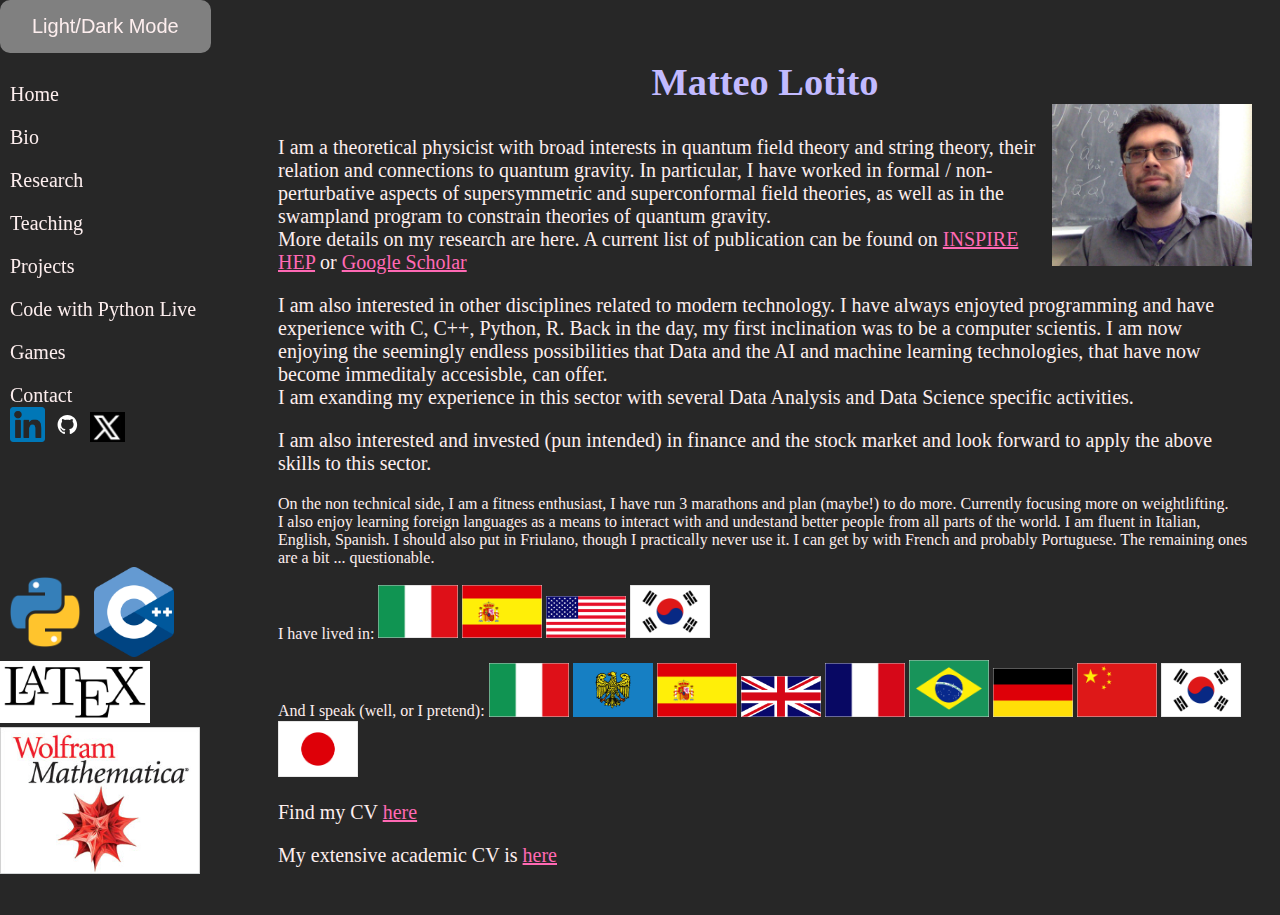
<file: index.html>
<!DOCTYPE html>

<html lang="en">
    <head>
        <meta charset="UTF-8">
        <neta name="viewport", content="initial-scale=1, width=device-width">
        <link rel="stylesheet" href="style_dark.css" id="theme">
    
        <title>Matteo's page</title>
    </head>
    <body>

<div class="menu">

<script src="script.js"></script>
<script>
    insertMenu();
</script>

</div>


<div class="content">
    <!-- Your page content goes here -->
    <h2 class="heading1">
            <center>Matteo Lotito</center>
          <img align="right" src="static/profilepic.jpeg" width="200px">    
  </h2>

  <p>
  I am a theoretical physicist with broad interests in quantum field theory and string theory,
  their relation and connections to quantum gravity.
  In particular, I have worked in formal / non-perturbative aspects of supersymmetric and superconformal field theories,
  as well as in the swampland program to constrain theories of quantum gravity.
  <br>
  More details on my research are here.
  A current list of publication can be found on
  <a href=https://inspirehep.net/authors/1408665>INSPIRE HEP</a>
  or 
  <a href="https://scholar.google.com/citations?user=Wd_BKQsAAAAJ&hl=en">Google Scholar</a>

</p>
<p>
  I am also interested in other disciplines related to modern technology.
  I have always enjoyted programming and have experience with C, C++, Python, R.
  Back in the day, my first inclination was to be a computer scientis.
  <nr>
  I am now enjoying the seemingly endless possibilities that Data and the AI and machine learning 
  technologies, that have now become immeditaly accesisble, can offer.<br>
  I am exanding my experience in this sector with several Data Analysis and Data Science
  specific activities.
  </p>
<p>
   I am also interested and invested (pun intended) in finance and the stock market and look forward 
  to apply the above skills to this sector.
</p>

On the non technical side, 
I am a fitness enthusiast, I have run 3 marathons and plan (maybe!) to do more.
 Currently focusing more on weightlifting.
<br>
  I also enjoy learning foreign languages as a means to interact with and undestand better
   people from all parts of the world. I am fluent in Italian, English, Spanish.
   I should also put in Friulano, though I practically never use it.
   I can get by with French and probably Portuguese.
   The remaining ones are a bit ... questionable.
  

 

  <br><br> I have lived in:
  <img width="80", src="static/italy.gif">
  <img width="80", src="static/spain.gif">
  <img width="80", src="static/usa.gif">
  <img width="80", src="static/korea.gif">
  <br><br>And I speak (well, or I pretend):
  <img width="80", src="static/italy.gif">
  <img width="80", src="static/friuli.jpg">
  <img width="80", src="static/spain.gif">
  <img width="80", src="static/uk.gif">
  <img width="80", src="static/france.gif">
  <img width="80", src="static/brasil.gif">
  <img width="80", src="static/germany.gif">
  <img width="80", src="static/china.gif">
  <img width="80", src="static/korea.gif">
  <img width="80", src="static/japan.gif">
<!--  <img width="80", src="static/tanz.gif">
-->

</p>

    <p>Find my CV <a href="static/cv.pdf">here</a></p>

    <p>My extensive academic CV is <a href="static/academic_cv.pdf">here</a></p>



</div>



    </body>
    <script src="script.js">
      toggleMode();
    </script>


    </html>
</file>
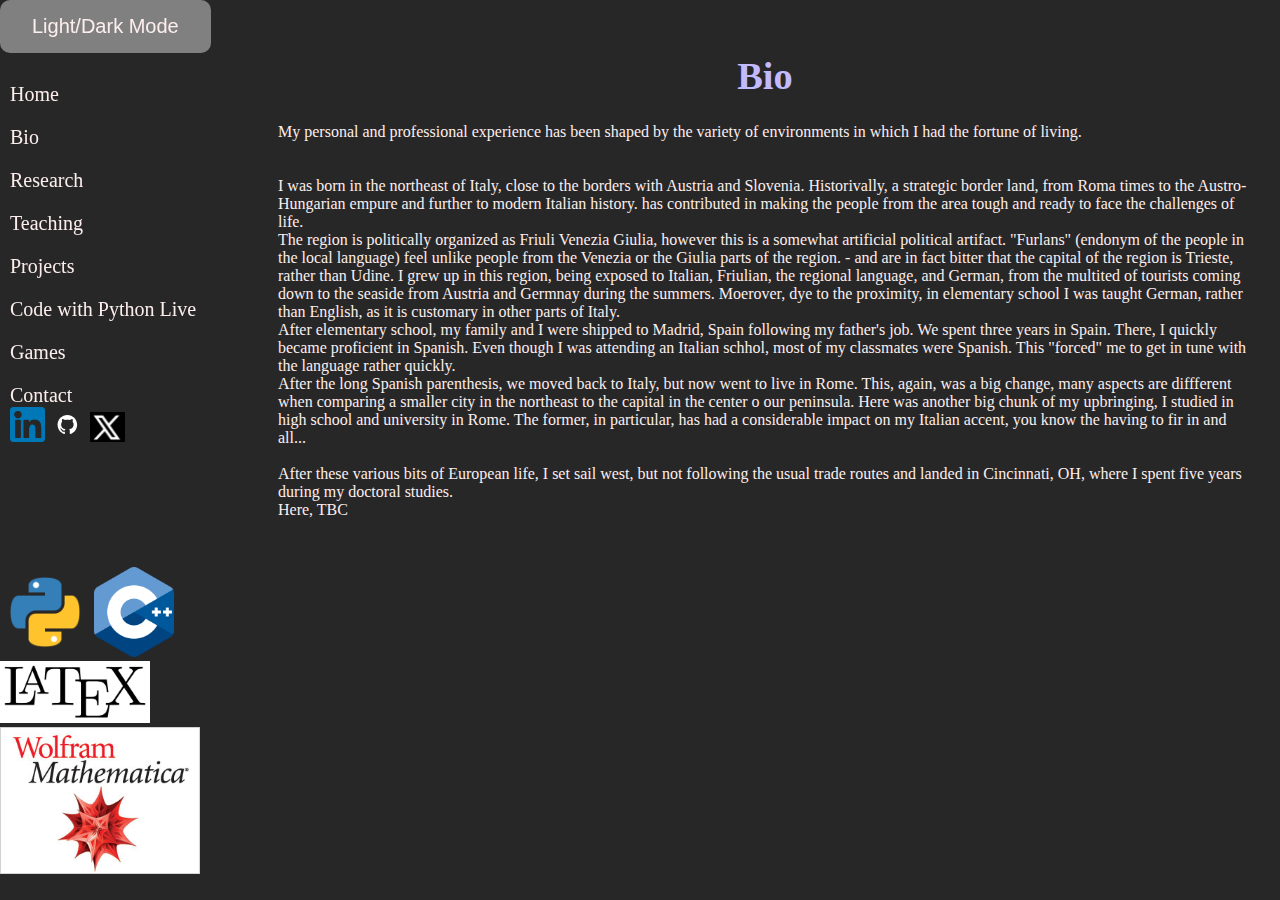
<file: bio.html>
<!DOCTYPE html>

<html lang="en">
    <head>
        <neta name="viewport", content="initial-scale=1, width=device-width"></neta>
        <link rel="stylesheet" href="style_dark.css" id="theme">
        <title>Matteo's page</title>
    </head>
    <body>

        <div class="menu">

            <script src="script.js"></script>
            <script>
                insertMenu();
            </script>
            
            </div>

<div class="content">
    <!-- Your page content goes here -->
    <h1 class="heading1">Bio</h1>

    <!--<img 
        src="static/work.png",
        alt="Under Construction">
    -->
    
    My personal and professional experience has been shaped by the variety of
    environments in which I had the fortune of living.<br><br>
   
    <br>I was born in the northeast of Italy, close to the borders with Austria and Slovenia.
    Historivally, a strategic border land, from Roma times to the Austro-Hungarian empure and further to modern Italian history.
     has contributed in making the people from the area tough and ready to face the challenges of life.
     <br>
     The region is politically organized as Friuli Venezia Giulia, however this is a somewhat artificial political artifact.<be>
        "Furlans" (endonym of the people in the local language) feel unlike people from the Venezia or the Giulia parts of the region.
         - and are in fact bitter that the capital of the region is Trieste, rather than Udine.
    I grew up in this region, being exposed to Italian, Friulian, the regional language, and German, from the multited of tourists coming down to the 
    seaside from Austria and Germnay during the summers. Moerover, dye to the proximity, in elementary school I was taught German, rather than English, 
    as it is customary in other parts of Italy.
    <br>

    After elementary school, my family and I were shipped to Madrid, Spain following my father's job.
    We spent three years in Spain. There, I quickly became proficient in Spanish. Even though I was attending an Italian schhol, 
    most of my classmates were Spanish. This "forced" me to get in tune with the language rather quickly.
    <br>
    After the long Spanish parenthesis, we moved back to Italy, but now went to live in Rome.
        This, again, was a big change, many aspects are diffferent when comparing a smaller city in the northeast to the capital in the center o our peninsula.
        Here was another big chunk of my upbringing, I studied in high school and university in Rome.
        The former, in particular, has had a considerable impact on my Italian accent, you know the having to fir in and all...<br>
    <br>
    After these various bits of European life, I set sail west, but not following the usual trade routes and landed in Cincinnati, OH,
    where I spent five years during my doctoral studies.<br>
        Here, TBC<br>  

   


        
    </div>
<!-- x -->


    </body>

    </html>
</file>
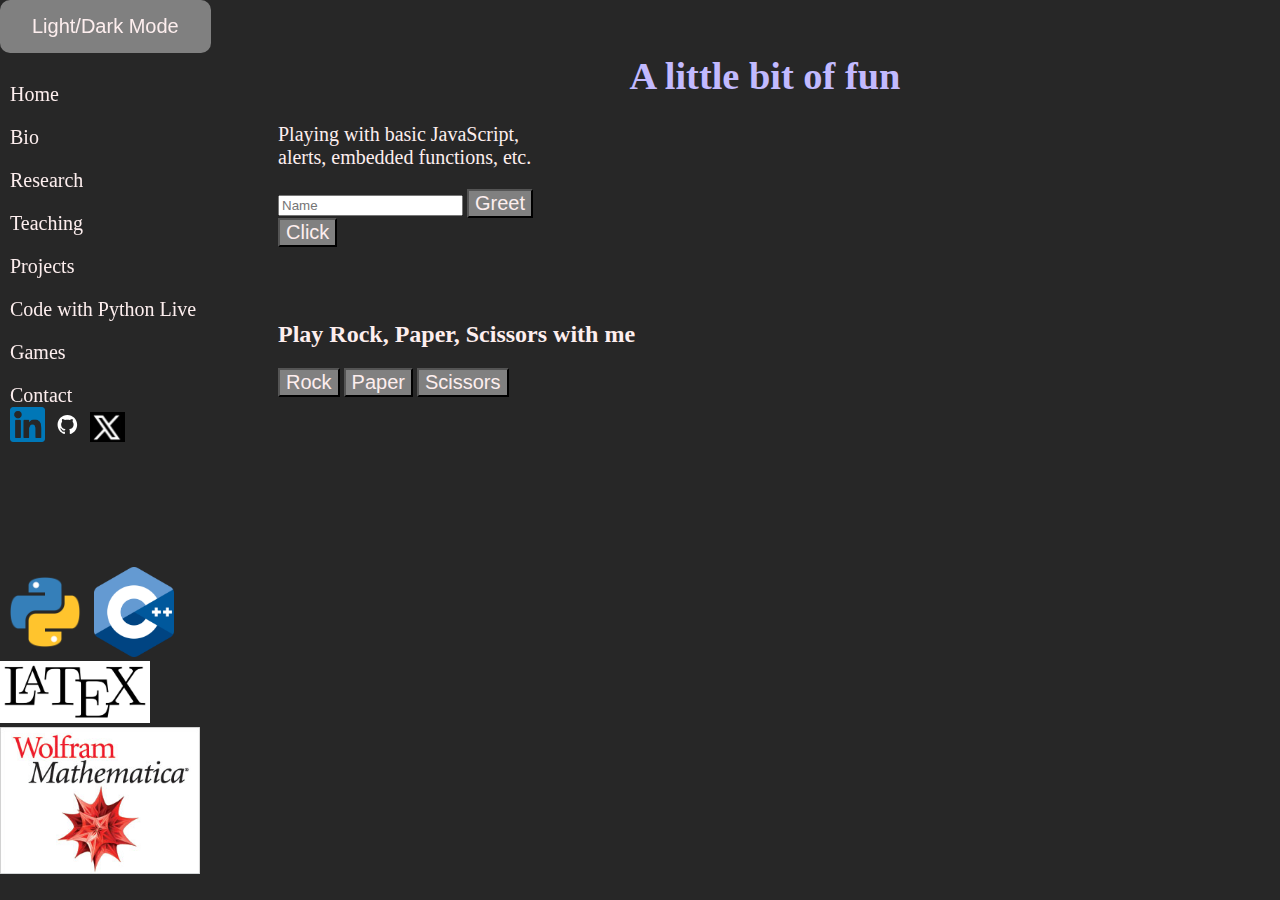
<file: games.html>
<!DOCTYPE html>

<html lang="en">
    <head>
        <neta name="viewport", content="initial-scale=1, width=device-width"></neta>
        <link rel="stylesheet" href="style_dark.css" id="theme">
        <title>Games</title>
    </head>
    <body>
     
<div class="menu">

    <script src="script.js"></script>
    <script>
        insertMenu();
    </script>
    
    </div>

<div class="content">
        <h1 class="heading1">A little bit of fun</h1>

        <p> Playing with basic JavaScript,<br>
        alerts, embedded functions, etc.</p>

        <form action="" method="get">
        <input autocomplete="off" aurofocus name="name" placeholder="Name" type="text">
        <button type="submit">Greet</button>
        </form>


        <button onclick="
            alert('You clicked me!');
            ">
            Click
        </button>
<br><br>


<br><br>
<h2>Play Rock, Paper, Scissors with me</h2>
<button onclick="
    computerMove=pickMove();
    if (computerMove==='rock') {result='You tie';}
    else if (computerMove==='paper') {result='You lose';}
    else {result='You win';};
    alert('You picked rock. Computer picked ' + computerMove + '. ' + result);
    ">Rock</button>
<button onclick="
    computerMove=pickMove();
    if (computerMove==='rock') {result='You win';}
    else if (computerMove==='paper') {result='You tie';}
    else {result='You lose';};
    alert('You picked paper. Computer picked ' + computerMove + '. ' + result);
    ">Paper</button>
<button onclick="
    computerMove= pickMove();
    if (computerMove==='rock') {result='You lose';}
    else if (computerMove==='paper') {result='You win';}
    else {result='You tie';};
    alert('You picked scissors. Computer picked ' + computerMove + '. ' + result);
">Scissors</button>


	<script>
        let x = 2;
        console.log(x);
        x = 4;
        console.log(x);
	/*	document.body.innerHTML = 'hello';
       

        /* ==, != compared trying to type case to same type, 
        / 5 == '5.00' -> true
        / ===,!== hard check with tyoe,
        / 5 === '5' -> false
        */
        let result='';
       let computerMove = '';

        function pickMove() {
            const randomNumber = Math.random();
            if (randomNumber<1/3) {
                computerMove='rock';
            } else if (randomNumber<2/3) {
                computerMove='paper';
            } else {
                computerMove='scissors';
            }
            return computerMove;
        };
    
       
    </script>

    </body>

    </html>
</file>
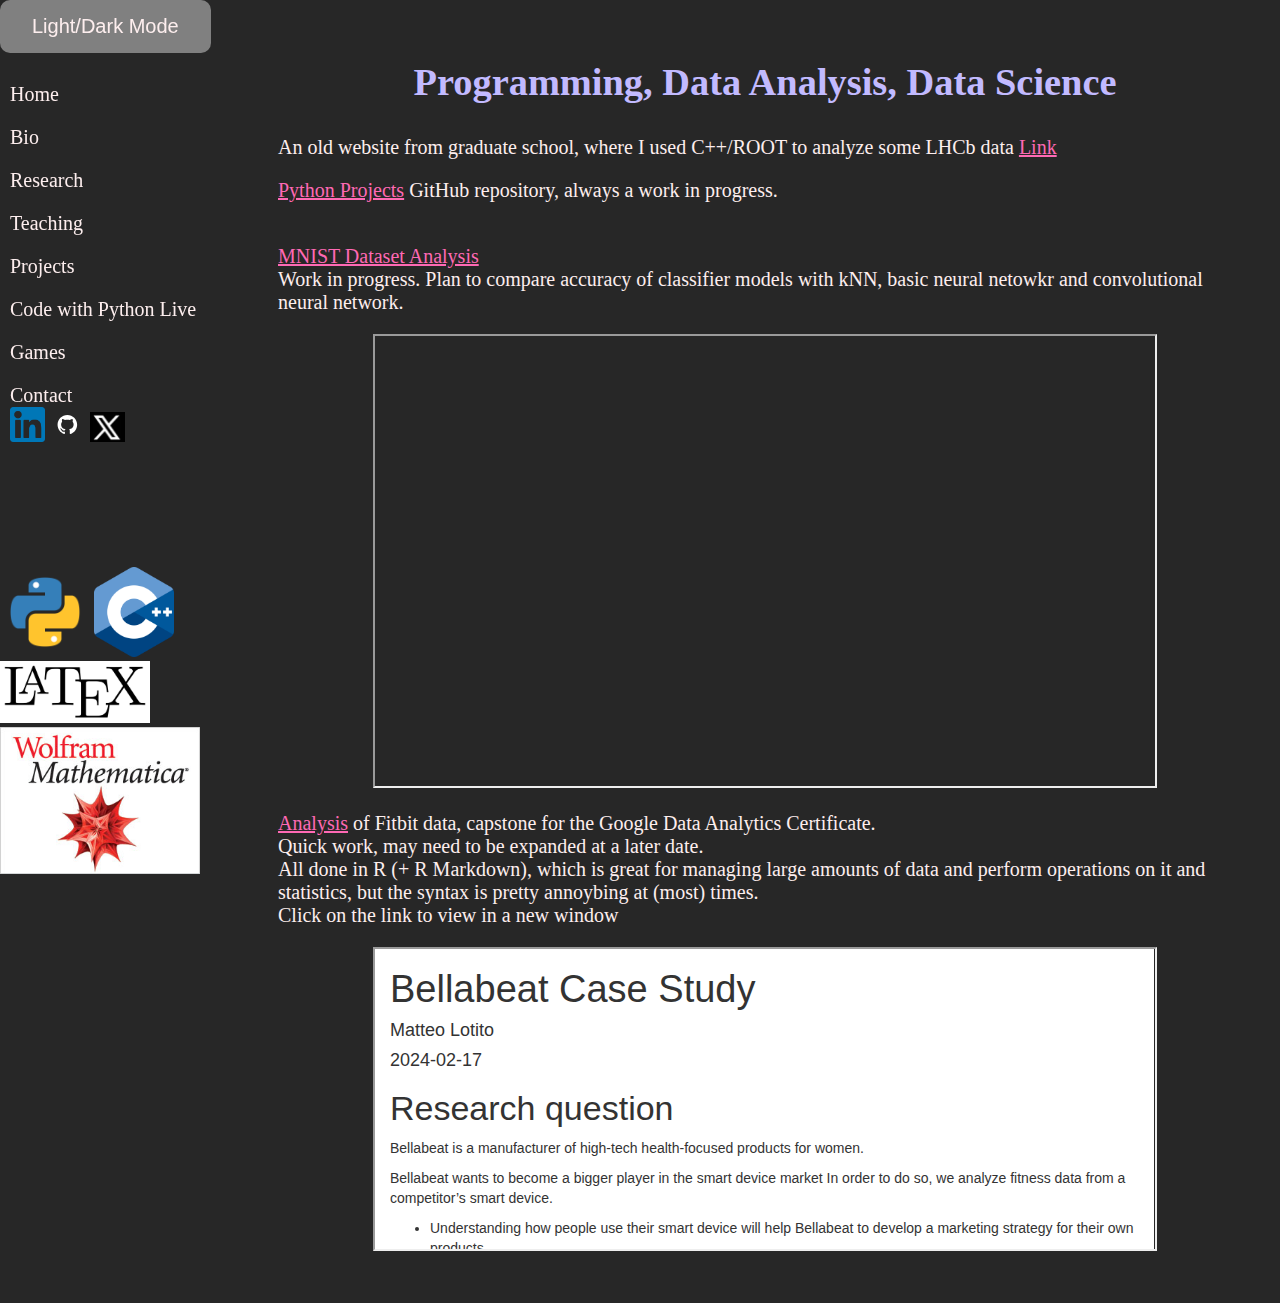
<file: projects.html>
<!DOCTYPE html>

<html lang="en">
    <head>
        <neta name="viewport", content="initial-scale=1, width=device-width"></neta>
        <link rel="stylesheet" href="style_dark.css" id="theme">
        <title>Matteo's page</title>
    </head>
    <body>

        <div class="menu">

            <script src="script.js"></script>
            <script>
                insertMenu();
            </script>
            
            </div>

<div class="content">

    <h2 class="heading1">
Programming, Data Analysis, Data Science</h2>

    <p>An old website from graduate school, where I used C++/ROOT to analyze some LHCb data <a href="http:homepages.uc.edu/~lotitomo">Link</a> </p>

    <p>
        <a href="https://github.com/matteol1/python_projects">Python Projects</a> 
        GitHub repository, always a work in progress.
        <br><br>
    </p>

    <p>
    <a target="_blank" href="
    https://nbviewer.org/github/matteol1/Data-Science-ML-DL-/blob/main/mnist_analyst.ipynb">
    MNIST Dataset Analysis</a>
        <br>
        Work in progress. Plan to compare accuracy of classifier models 
        with kNN, basic neural netowkr and convolutional neural network.
        <br>
        <center>
            <iframe src="https://nbviewer.org/github/matteol1/Data-Science-ML-DL-/blob/main/mnist_analysis.ipynb"
            width="80%" height="450px">
        </iframe>
    </center>
    </p>

        


    <p>
    <a target="_blank" href="FitnessTrackers.html">Analysis</a> of Fitbit data,
     capstone for the Google Data Analytics Certificate.<br>
     Quick work, may need to be expanded at a later date.<br>
     All done in R (+ R Markdown), which is great for managing large amounts of data
      and perform operations on it and statistics, but the syntax is pretty annoybing at (most) times.<br>
    Click on the link to view in a new window
    <center>
        <iframe src="FitnessTrackers.html" 
        width="80%" height="300px">
        </iframe>
    </center>
    </p>





        
    </div>


    </body>

    </html>
</file>
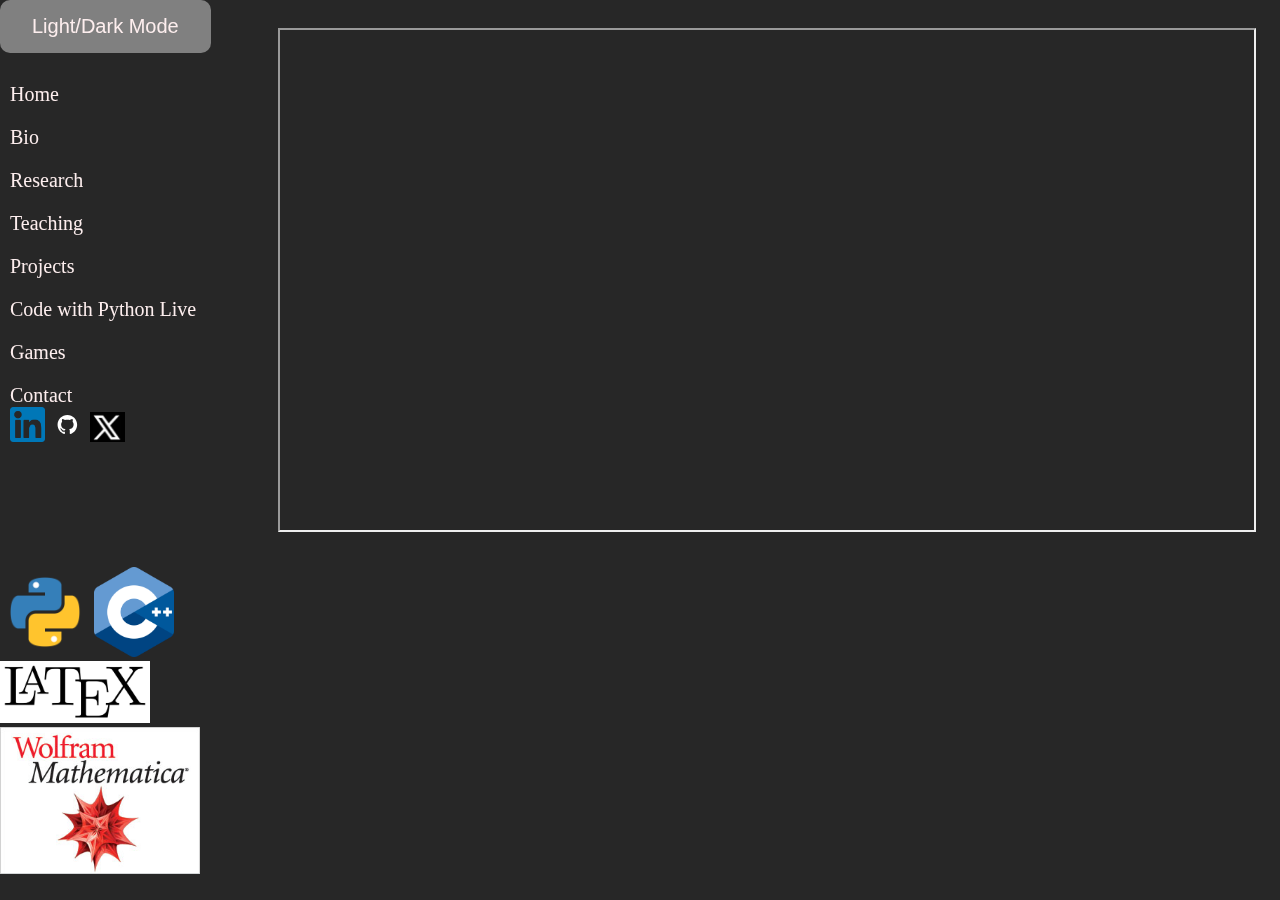
<file: pythonlive.html>
<!DOCTYPE html>

<html lang="en">
    <head>
        <neta name="viewport", content="initial-scale=1, width=device-width"></neta>
        <link rel="stylesheet", href="style_dark.css" id="theme"/>
        <title>Matteo's page</title>
    </head>
    <body>


        <div class="menu">

            <script src="script.js"></script>
            <script>
                insertMenu();
            </script>
            
            </div>

<div class="content">

    <iframe
    src="https://jupyterlite.github.io/demo/repl/index.html?kernel=python&toolbar=1"
    width="100%"
    height="500px"
  >
  </iframe>
        
    </div>


    </body>

    </html>
</file>
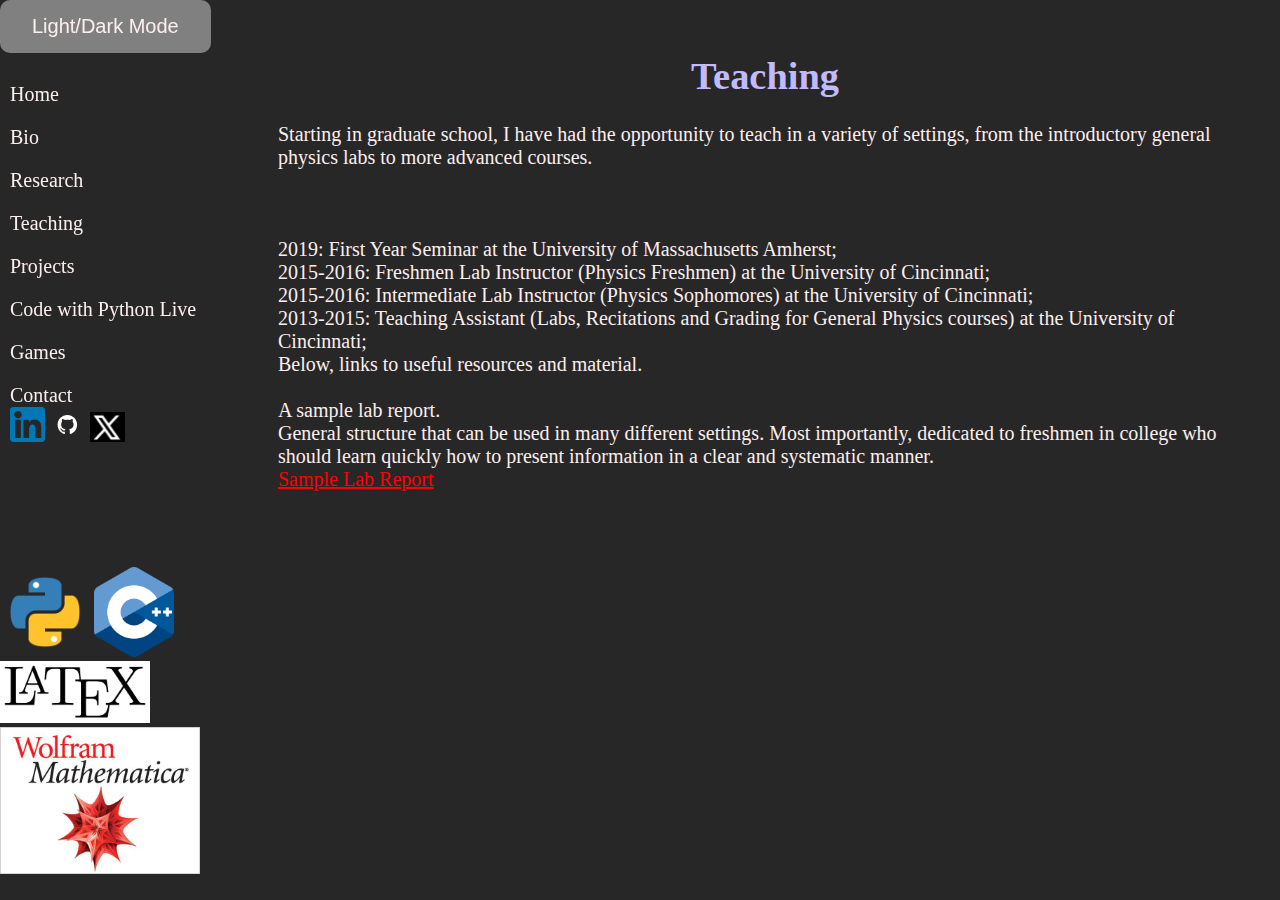
<file: teaching.html>
<!DOCTYPE html>

<html lang="en">
    <head>
        <neta name="viewport", content="initial-scale=1, width=device-width"></neta>
        <link rel="stylesheet" href="style_dark.css" id="theme">
        <title>Matteo's page</title>
    </head>
    <body>

        <div class="menu">

            <script src="script.js"></script>
            <script>
                insertMenu();
            </script>
            
            </div>

<div class="content">
    <h1 class="heading1">Teaching</h1>

    <p>Starting in graduate school, I have had the opportunity to teach in a variety of settings, from the introductory general physics labs to more advanced courses.
<br><br><br>
<br>2019: First Year Seminar at the University of Massachusetts Amherst;
<br>2015-2016: Freshmen Lab Instructor (Physics Freshmen) at the University of Cincinnati;
<br>2015-2016: Intermediate Lab Instructor (Physics Sophomores) at the University of Cincinnati;
<br>2013-2015: Teaching Assistant (Labs, Recitations and Grading for General Physics courses) at the University of Cincinnati;
<br>
Below, links to useful resources and material.
<br><br>
A sample lab report.<br>
General structure that can be used in many different settings. Most importantly, dedicated to freshmen in college who should learn quickly how to present information in a clear and systematic manner.<br> 
<a href="">Sample Lab Report </a>

</p>

        
    </div>


    </body>

    </html>
</file>
<file: style_dark.css>
:root {
  /* Define custom color variable */
  --my-fg-color: #FDEEEE;
  --my-bg-color: #272727;
}

body {
  color: var(--my-fg-color);
  background-color: var(--my-bg-color);
}
button {
    background-color: gray;
    font-size: 20px;
    color: var(--my-fg-color);
}
.ldbutton {
background-color: gray;
border: none; /* Remove default border */
font-size: 20px; /* Font size */
padding: 15px 32px; /* Padding (top and bottom) 15px, (left and right) 32px */
text-align: center; /* Center text horizontally */
text-decoration: none; /* Remove default text decoration */
display: inline-block; /* Make button behave like a block-level element */
/*margin: 4px 2px;  Margin (top and bottom) 4px, (left and right) 2px */
/*cursor: pointer;  Add pointer cursor on hover */
border-radius: 10px; /* Rounded corners */
transition: background-color 0.3s; /* Smooth transition for background color */
}
.ldbutton:hover {
background-color: #c2baff;
}

title {
    color: var(--my-fg-color);
    font-size: 24px;
}
.heading1 {
    color: #c2baff;
    text-align: center;
    font-size:3vw;
}
p {
    color: var(--my-fg-color);
    font-size: 20px;
}

a:link {
  color: hotpink;
}
a:visited {
  color: red;
}
a:hover {
  text-decoration: underline;
}
a:active {
  color: red;
  text-decoration: underline;
}
.left, .right {
  float: left;
  width: 20%; /* The width is 20%, by default */
}
.main {
  float: left;
  width: 60%; /* The width is 60%, by default */
}

/* Use a media query to add a breakpoint at 800px: */
@media screen and (max-width: 1600px) {
  .left, .main, .right {
    width: 100%; /* The width is 100%, when the viewport is 800px or smaller */
  }
}
.menu {
  width: 230px; /* Set the width of the menu */
  /*background-color: #373737; /* Set the background color */
  /*color: #FDDDdd;*//* Set the text color*/
  
  position: fixed; /* Fix the menu in place */
  top: 0;
  left: 0;
  height: 100%; /* Make it cover the entire height of the page */
}

.menu ul {
  list-style: none; /* Remove default list styles */
  padding: 0;
  font-size: 20px;
}

.menu li {
  padding: 10px;
  font-size: 20px;
}

/* Define styles for links in the menu */
.menu a {
  color: var(--my-fg-color);
  text-decoration: none;
  font-size: 20px;
}

.menu img {
  max-width: 150;
}
/* Content container to push content to the right of the menu */
.content {
  margin-left: 250px; /* Adjust this value to leave space for the menu */
  padding: 20px;
}

.inline { 
  display: inline-block; 
  /*border: 1px solid red; 
  */margin:10px;
  }

  .centerimg {
    margin: 0;
    position: absolute;
    top: 50%;
    left: 50%;
  }
  .center {
    display: block;
    margin-left: 50%;
    margin-right: 50%;
    width: 50%;
  }
</file>
